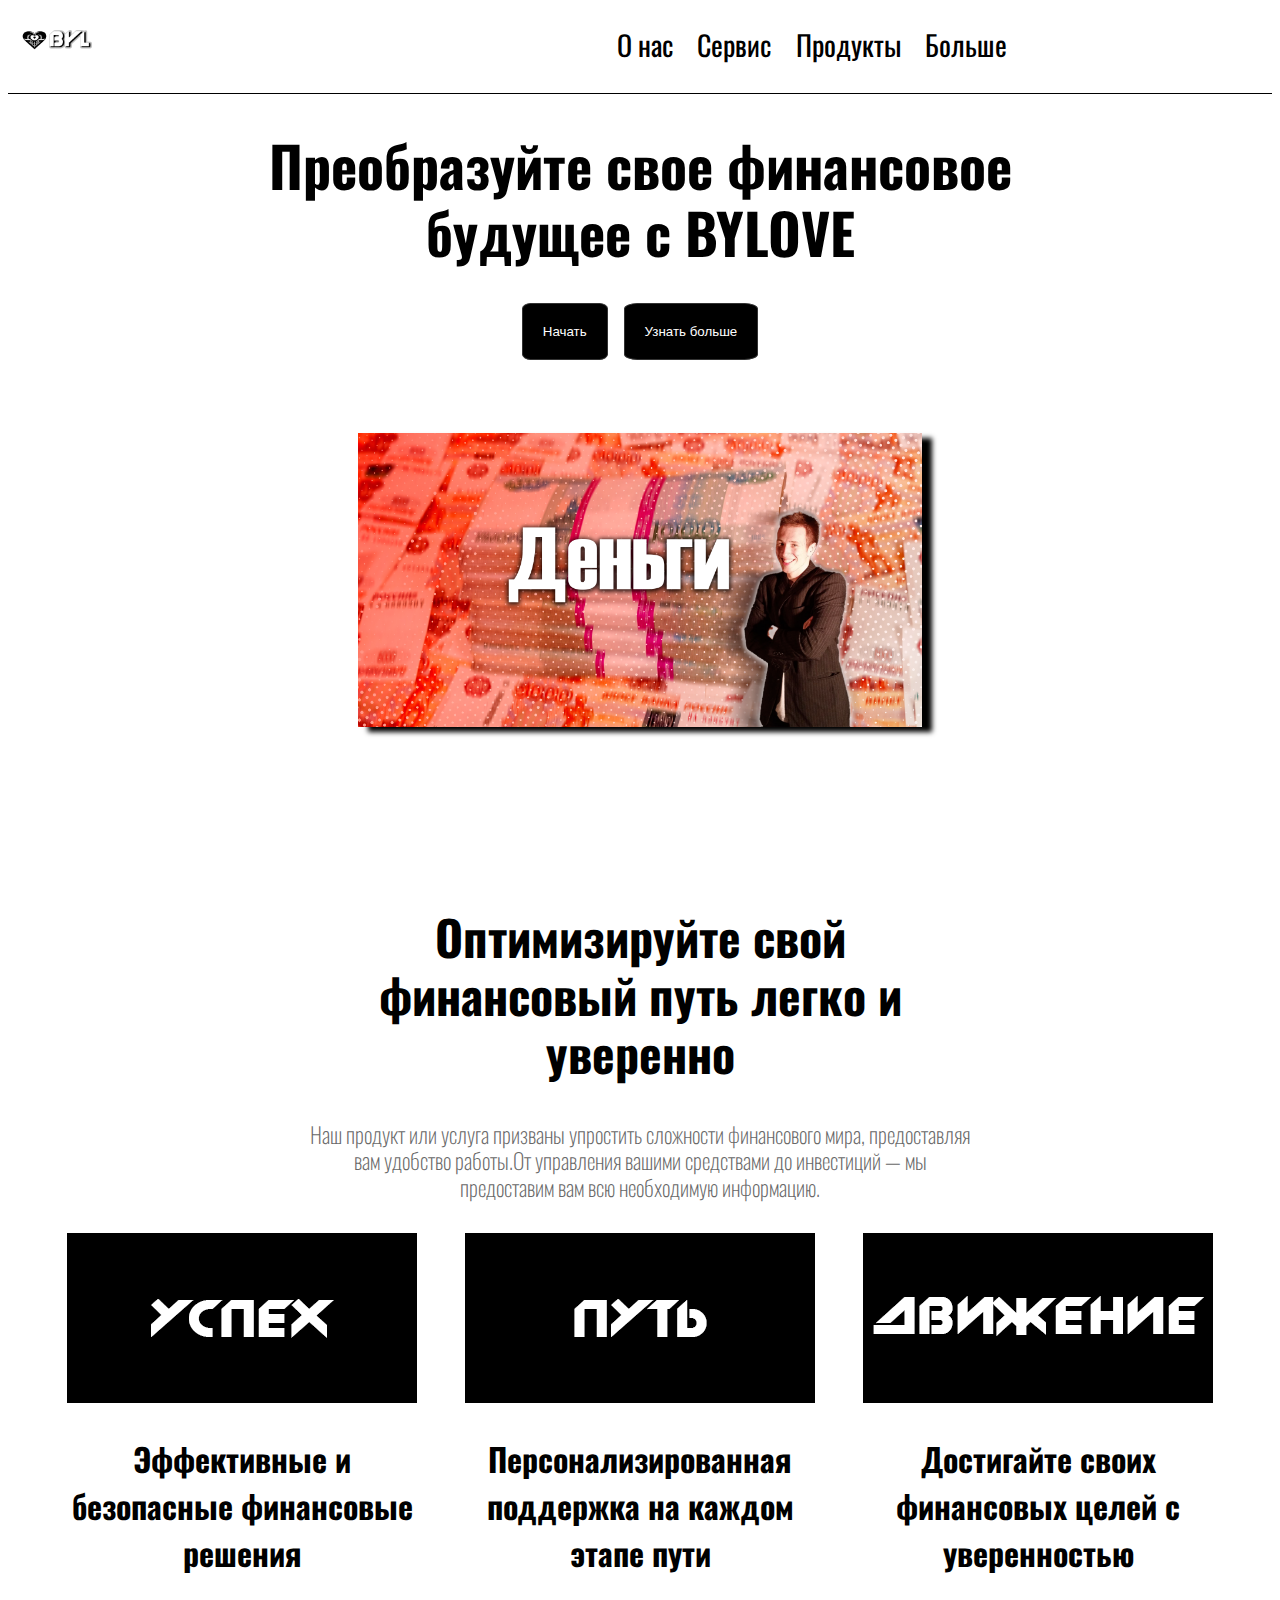
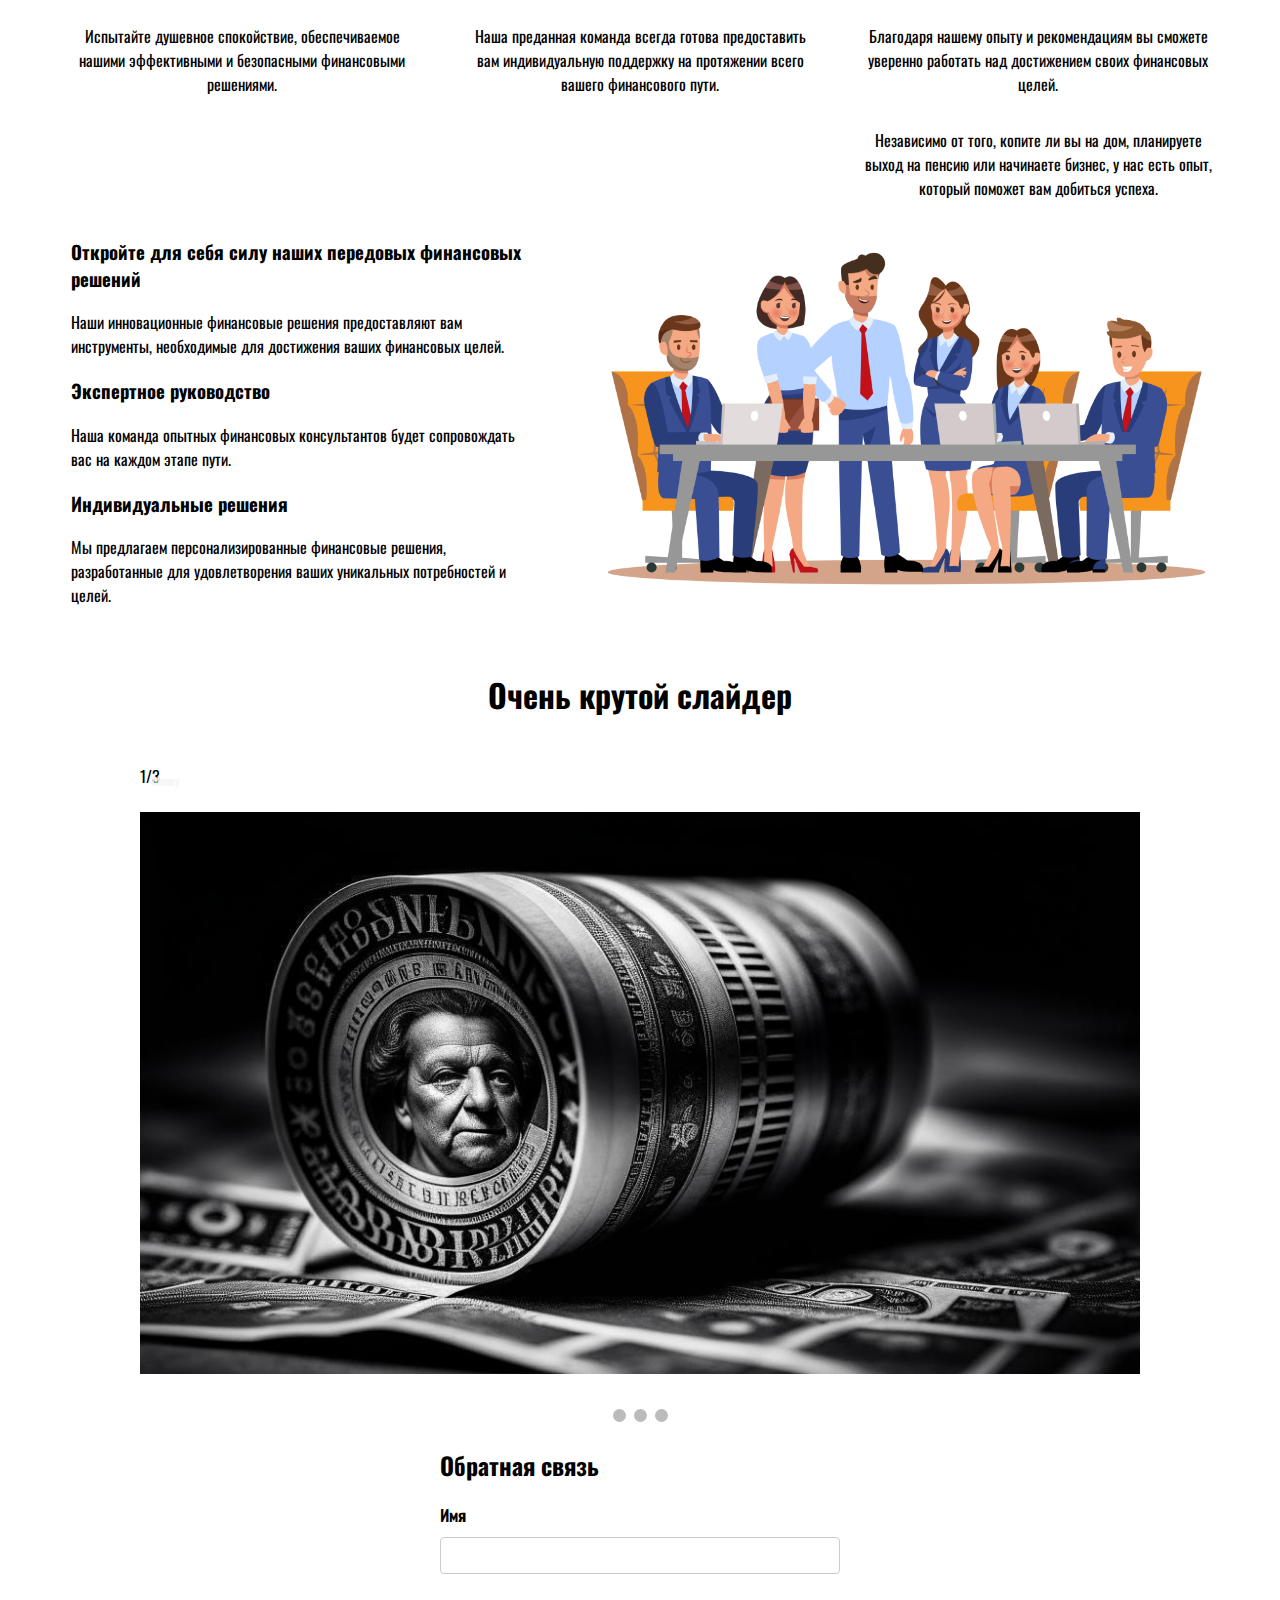
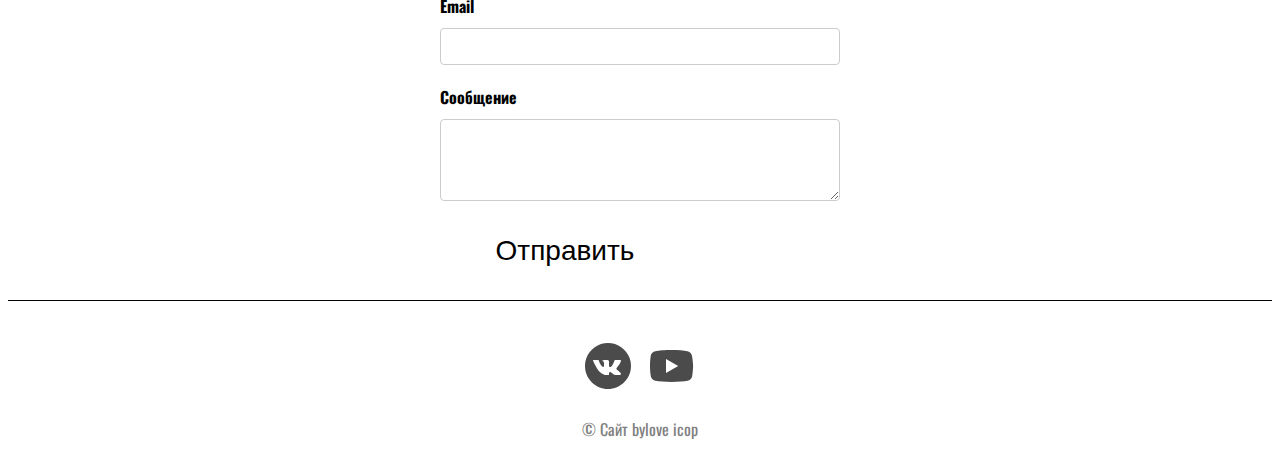
<file: bank by/index.html>
<!DOCTYPE html>
<html lang="ru">
<head>
    <meta charset="UTF-8">
    <meta name="viewport" content="width=device-width, initial-scale=1.0">
    <title>Сайт для М.Ю</title>

    <!-- вот тут подключил шрифты с google fonts -->
    <link rel="preconnect" href="https://fonts.googleapis.com">
    <link rel="preconnect" href="https://fonts.gstatic.com" crossorigin>
    <link href="https://fonts.googleapis.com/css2?family=Oswald:wght@300;500;700&family=Roboto:wght@500;700;900&display=swap" rel="stylesheet">
    <link rel="stylesheet" href="style/style.css">
</head>

<!-- 
Итак на самом деле я хотел использовать 
методолгоию БЭМ (Блок, Элемент, Модификатор)
 ЕЁ используют все крупные компании по типу яндекса
 сайт я придумал якобы это финансовая организация
 шаблон сайта сделала нейросеть под названием relume она не делает
  сайт с нуля а скорее делает шаблон
  а переность его в html  контент на сайт оформление и всё
 остальное сделал я  -->

<body>
    <header>
        <div class="logo">
            <a class="navbar--logo" href="gif.html" > <img class="logo--img" src="images/LOGO.png" alt=""></a>
         </div>
        <div class="header--info">
            <ul class="header--nav">
                <li class="header--menu" ><a class="header--menu-nav" href="gif.html">О нас</a></li>
                <li class="header--menu"><a class="header--menu-nav" href="gif.html">Сервис</a></li>
                <li class="header--menu"><a class="header--menu-nav" href="gif.html">Продукты</a></li>
                <li class="header--menu"><a class="header--menu-nav" href="gif.html">Больше</a></li>
            </ul>
        
        </div>
    </header>



<section class="about--me">
    <div class="title--text">
        <div class="text--nav">
        <h1 class="font__text">Преобразуйте свое финансовое будущее с BYLOVE</h1>
        </div>
            <div class="button--info">
                <button class="btn--info"><a  class="btn--link" href="">Начать</a></button>
                <button class="btn--info"><a class="btn--link" href="">Узнать больше</a></BUTton>
            </div>
            <div class="img--content">
                <p class="img--log">
                <img class="img--item" src="images/content/slide.png" alt="">
            </p>
            </div>
    </div>

    
  
</section>


<section class="blog--info">
    <div class="title__main-text">
        <h2>Оптимизируйте свой<br> финансовый путь легко и<br> уверенно</h2>
        <p class="content__main-text">Наш продукт или услуга призваны упростить сложности финансового мира, 
            предоставляя<br> вам удобство работы.От управления вашими 
            средствами до инвестиций — мы<br> предоставим вам всю необходимую информацию. </p>
    </div>

    <div class="collum-content">

    <div  class="image__content__text">
        <img src="images/content/slide3.png" alt="">
        <h3 class="image__text-content">Эффективные и безопасные финансовые решения</h3>
        <p>Испытайте душевное спокойствие, обеспечиваемое нашими эффективными и безопасными финансовыми решениями.</p>
    </div>

    <div class="image__content__text">
        <img src="images/content/slide4.png" alt="">
        <h3 class="image__text-content">Персонализированная поддержка на каждом этапе пути</h3>
        <p>Наша преданная команда всегда готова предоставить вам индивидуальную поддержку на протяжении всего вашего финансового пути.</p>
    </div>

    <div class="image__content__text">
        <img src="images/content/slide5.png" alt="">
        <h3 class="image__text-content">Достигайте своих финансовых целей с уверенностью</h3>
        <p>Благодаря нашему опыту и рекомендациям вы сможете уверенно работать над достижением своих финансовых целей.</p>
        <p>Независимо от того, копите ли вы на дом, планируете выход на пенсию или начинаете бизнес, у нас есть опыт, который поможет вам добиться успеха.</p>
    </div>

</div>
</section>

<section class="second__blog">
    <div class="second__text__blog">
        <div>
            <h3>Откройте для себя силу наших передовых финансовых решений</h3>
            <p>Наши инновационные финансовые решения предоставляют вам инструменты, необходимые для достижения ваших финансовых целей. </p>
        </div>
        <div>
            <h3>Экспертное руководство</h3>
            <p>Наша команда опытных финансовых консультантов будет сопровождать вас на каждом этапе пути.</p>
        </div>
        <div>
            <h3>Индивидуальные решения</h3>
            <p>Мы предлагаем персонализированные финансовые решения, разработанные для удовлетворения ваших уникальных потребностей и целей.</p>
        </div>
    </div>
    <div class="images__second__blog">
        <img class="second__img" src="images/content/01.png" alt="">
    </div>

</section>

<br>
    <h1 style="text-align: center;">Очень крутой слайдер</h1>
<br>

    <div class="slideshow-container">
        <div class="mySlides fade">
            <div class="numbertext">1/3</div>
            <br>
            <img src="images/content/slider (2).png" style="width: 100%;" alt="">
            <br>
            <div class="text">Money</div>
        </div>

    <div class="slideshow-container">
        <div class="mySlides fade">
            <div class="numbertext">2/3</div>
            <img src="images/content/slider (1).png" style="width: 100%;" alt="">
            <div class="text">Cash</div>
        </div>
    </div>
    <div class="slideshow-container">
        <div class="mySlides fade">
            <div class="numbertext">3/3</div>
            <img src="images/content/slider (3).png" style="width: 100%;" alt="">
            <div class="text">respect</div>
        </div>
        <a class="prev" onclick="plusSlides(-1)">&#10094</a>
        <a class="next" onclick="plusSlides(1)" >&#10095</a>
    </div>
</div>
 

    <br>

    <div style="text-align: center;">
    <span class="dot" onclick="currentSlide(1)"></span>
     <span class="dot" onclick="currentSlide(2)"></span> 
     <span class="dot" onclick="currentSlide(3)"></span>  
</div>
<form class="feedback-form">
    <h2>Обратная связь</h2>
    <label for="name">Имя</label>
    <input type="text" id="name" name="name" required>
  
    <label for="email">Email</label>
    <input type="email" id="email" name="email" required>
  
    <label for="message">Сообщение</label>
    <textarea id="message" name="message" rows="4" required></textarea>
  
    <button class="submit" type="submit">Отправить</button>
  </form>


  <br>
  <footer class="footer">
    <ul class="social-icons">
      <li><a href="#" class="icon-link"><img src="images/content/icons8-vk.svg" alt=""></a></li>
      <li><a href="#" class="icon-link"><img src="images/content/icons8-youtube-play.svg" alt=""></a></li>
    </ul>
    <p>&copy; Сайт bylove icop</p>
  </footer>
  





<script src="js/script.js"></script>
</body>
</html>
</file>
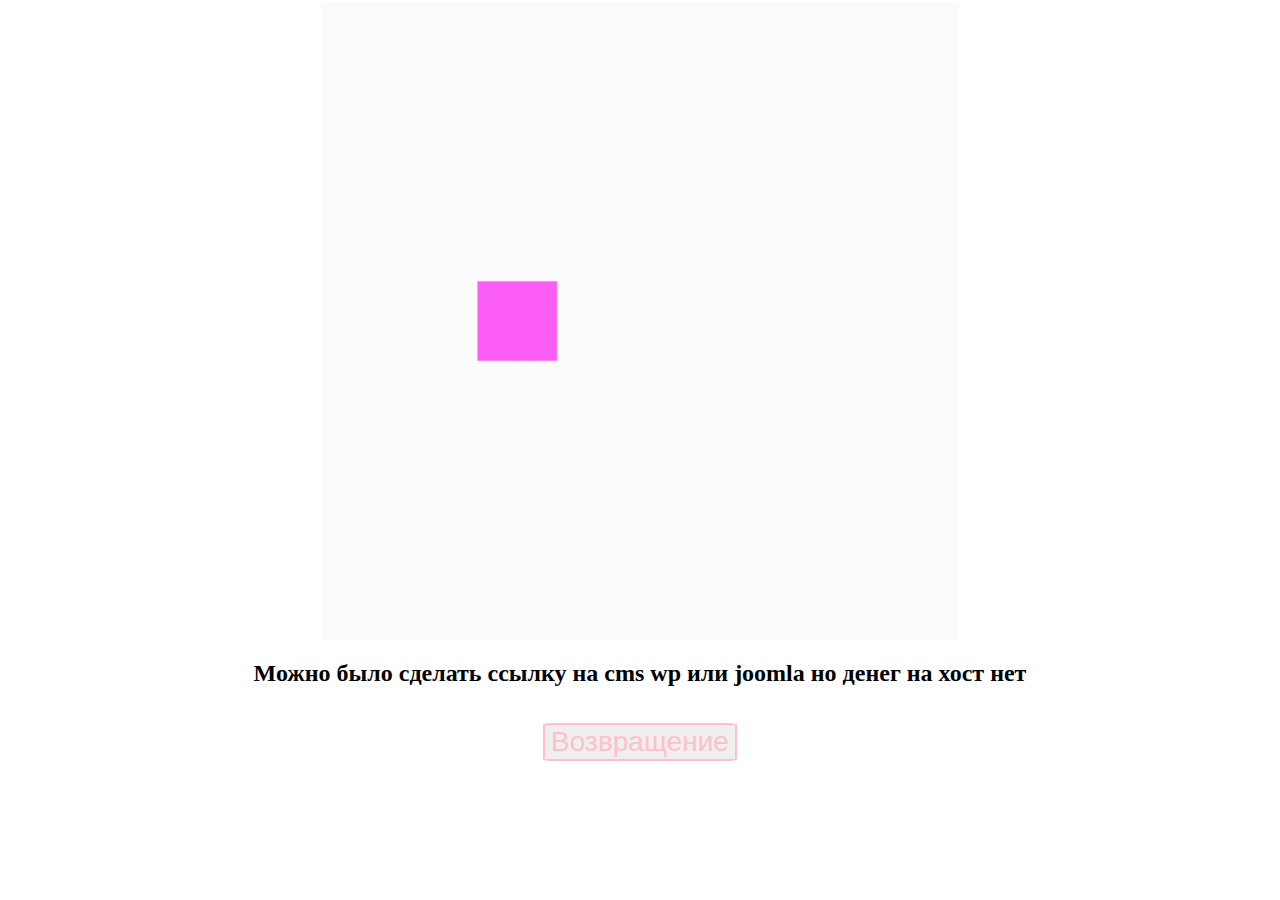
<file: bank by/gif.html>
<!DOCTYPE html>
<html lang="en">
<head>
    <meta charset="UTF-8">
    <meta name="viewport" content="width=device-width, initial-scale=1.0">
    <title>Document</title>
    <link rel="stylesheet" href="style/gif.css">
</head>
<body>
    <div class="images_cent">
        <img src="images/gifby.gif" alt="">
    </div>
    <div class="content">
        <h1>Можно было сделать ссылку на cms wp или joomla но денег на хост нет</h1>
        <button><a class="button" href="index.html">Возвращение</a></button>
    </div>
</body>

</body>
</html>
</file>
<file: bank by/style/style.css>
html{
    box-sizing: border-box;
    font-family: 'Oswald', sans-serif;
  }




*,*::after , *::before{
    box-sizing: inherit;
}


header{
    display: flex;
    border-bottom: solid 1px black ;
    background-color: hsla(0, 0.00%, 100.00%, 1.00);
  }


/* так тут я убрал у всех ссылок на странице подчеркивание и цвет  */
a{
    color: inherit;
    text-decoration: none;
  }


/* Вот тут анимация для всех изображений keyframes(дословно ключевые кадры) */
@keyframes imageAnimation {
  0% {
    transform: rotate(0deg) scale(1);
    opacity: 1;
    filter: drop-shadow(0 0 0 rgba(255, 255, 255, 1));
  }
  50% {
    transform: rotate(3deg) scale(1.05);
    opacity: 0.8;
    filter: drop-shadow(0 0 10px rgba(255, 255, 255, 0.8));
  }
  100% {
    transform: rotate(0deg) scale(1);
    opacity: 1;
    filter: drop-shadow(0 0 0 rgba(255, 255, 255, 1));
  }
}


img {
  transition: transform 0.3s ease, opacity 0.3s ease, filter 0.3s ease;
}

img:hover {
  animation: imageAnimation 0.5s infinite;
}
















.header--info{
    display: grid;
    width: 100%;
    height: 100%;
    margin-right: auto;
    margin-left: auto;
}

.navbar--logo{
    position: relative;
    float: left;
    text-decoration: none;
    color: #333333;
    max-width: 30%;
    min-width: 35%;
    max-height: 20%;
}

.logo--img{
    margin-left: 10px;
    max-width: 40%;
    max-height: 40%;
}

.header--menu{
    padding: auto;
    display: inline;
}

.header--menu-nav{
    font-size: 28px;
    color: black;
    padding-right: 3%;
}

.header--menu-nav:hover{
    color: gray;
    transition: 0.5s;
}


.about--me{
    display: flex;
    flex-direction: column;
    align-items: center;
    padding-right: 5%;
    padding-left: 5%;
}
.title--text{
    display: flex;
    flex-direction: column;
    align-items: center;
}

.text--nav{
    width: 100%;
    max-width: 48rem;
}
.font__text{
    text-align: center;
    font-size: 3.5rem;
    line-height: 1.2;
    font-weight: 700;
}

.button--info{
    display: flex;
    flex-wrap: wrap;
    align-items: center;
    grid-column-gap: 1rem;
    grid-row-gap: 1rem;
}
.btn--info{
   padding: 20px 20px 20px 20px;
    border: solid 1px #333333;
    border-radius: 10%;
    background-color: black;
}

.btn--info:hover{
    background-color: gray;
    transition: 0.5s;
    color: gray;
}
.btn--link:hover{
    color: black;
}

.btn--link{
    color: white;
}



.img--content{
    padding-top: 5%;
    display: inline-flex;
}
.img--log{
    text-align: center;
}

.img--item{
    box-shadow: 10px 5px 5px black;
    max-width: 70%;
    max-height: 70%;
    
}


.blog--info{
    display: flex;
    flex-direction: column;
    align-items: center;
    padding-left:5% ;
    padding-right:5% ;
}

.title__main-text{
    text-align: center;
    font-size: 2rem;
    line-height: 1.2;
    font-weight: 700;
}
.content__main-text{
    font-weight: 200;
    color: #686868;
    font-size: 22px;
    margin-bottom: 5%;
}

.collum-content{
    display: grid;
    grid-auto-columns: 1fr;
    grid-column-gap: 3rem;
    grid-row-gap: 4rem;
    grid-template-columns: 1fr 1fr 1fr;
    grid-template-rows: auto;
}


.image__content__text{
    display: flex;
    width: 100%;
    flex-direction: column;
    align-items: center;
    text-align: center;
}

.image__text-content{
    font-size: 2rem;
    font-weight: 700;
}

.second__blog{
    display: grid;
    align-items: center;
    grid-column-gap: 5rem;
    grid-template-columns: 1fr 1fr;
    padding-left: 5%;
    padding-right: 5%;
}

.second__img{
    max-width: 605px;
    max-height: 605px;
}

.slideshow-container{
    max-width: 1000px;
    position: relative;
    margin: auto;
}

.prev , .next {
    cursor: pointer;
    position: absolute;
    top: 50%;
    width: auto;
    margin-top: -22px;
    padding: 16px;
    color: white;
    font-weight: bold;
    font-size: 18px;
    transition: 0.6s ease;
    border-radius: 0 3px 3px 0;
}


.prev:hover , next:hover{
    background-color: rgba(0, 0, 0, 0.8);
}

.text{
    color: #f2f2f2;
    font-size: 12px;
    padding: 8px 12px;
    position: absolute;
    top: 0;
}

.dot{
    cursor: pointer;
    height: 13px;
    width: 13px;
    margin: 0 2px;
    background-color: #bbb;
    border-radius: 50%;
    display: inline-block;
    transition: background-color 0.6s ease;
}


.active, dot:hover{
    background-color: #717171;
}

.fade{
    -webkit-animation-name: fade ;
    -webkit-animation-duration: 1.5s;
    animation-name: fade;
    animation-duration: 1.5s;
}
@-webkit-keyframes fade{
    from{opacity: .4}
    to{opacity: 1}
}
@keyframes fade{
    from{opacity: .4 }
    to{opacity: 1}
}



.feedback-form {
    max-width: 400px;
    margin: 0 auto;
  }
  
  .feedback-form h2 {
    font-size: 24px;
    margin-bottom: 20px;
  }
  
  .feedback-form label {
    display: block;
    margin-bottom: 10px;
    font-weight: bold;
  }
  
  .feedback-form input,.feedback-form textarea {
    width: 100%;
    padding: 10px;
    border: 1px solid #ccc;
    border-radius: 4px;
    margin-bottom: 20px;
  }
  
  .submit{
    font-size: 28px;
    height: 50px;
    text-align: center;
    width: 250px;
    cursor: pointer;
    background-color: transparent;
    border-style:none ;

  }

  .submit:hover{
    border-style: inset;
    color: gray;
    transition: 0.5s ease-in-out;
  }


  .footer {
    border-top: solid 1px black;
    color: gray;
    text-align: center;
    padding: 20px;
  }
  
  .footer p {
    margin: 10px 0 0;
  }
  
  .social-icons {
    list-style: none;
    padding: 0;
    margin: 20px 0;
    text-align: center;
  }
  
  .social-icons li {
    display: inline-block;
    margin-right: 10px;
  }
  
  .social-icons li:last-child {
    margin-right: 0;
  }
  
  .icon-link {
    color: white;
    font-size: 20px;
    opacity: 0.7;
    transition: opacity 0.3s ease;
  }
  
  .icon-link:hover {
    opacity: 1;
  }
</file>
<file: bank by/style/gif.css>
body {
    justify-content: center;
    align-items: center;
    margin: 1px;
    padding: 1px;
}

.images_cent {
    text-align: center;
}

.images_cent img {
    width: 50%;
    height: auto;
}

.content {
    text-align: center;
}

.content h1 {
    font-size: 24px;
}

.content button {
    margin-top: 20px;
}

a{
    text-decoration: none;
    color: inherit;
}

button{
    font-size: 28px;
    color: pink;
    border: 2px solid pink;
    border-radius: 5%;
}

button:hover{
    color: white;
    background-color: blueviolet;
    border: 2px solid pink;
    transition: 0.2s ease;
}
</file>
